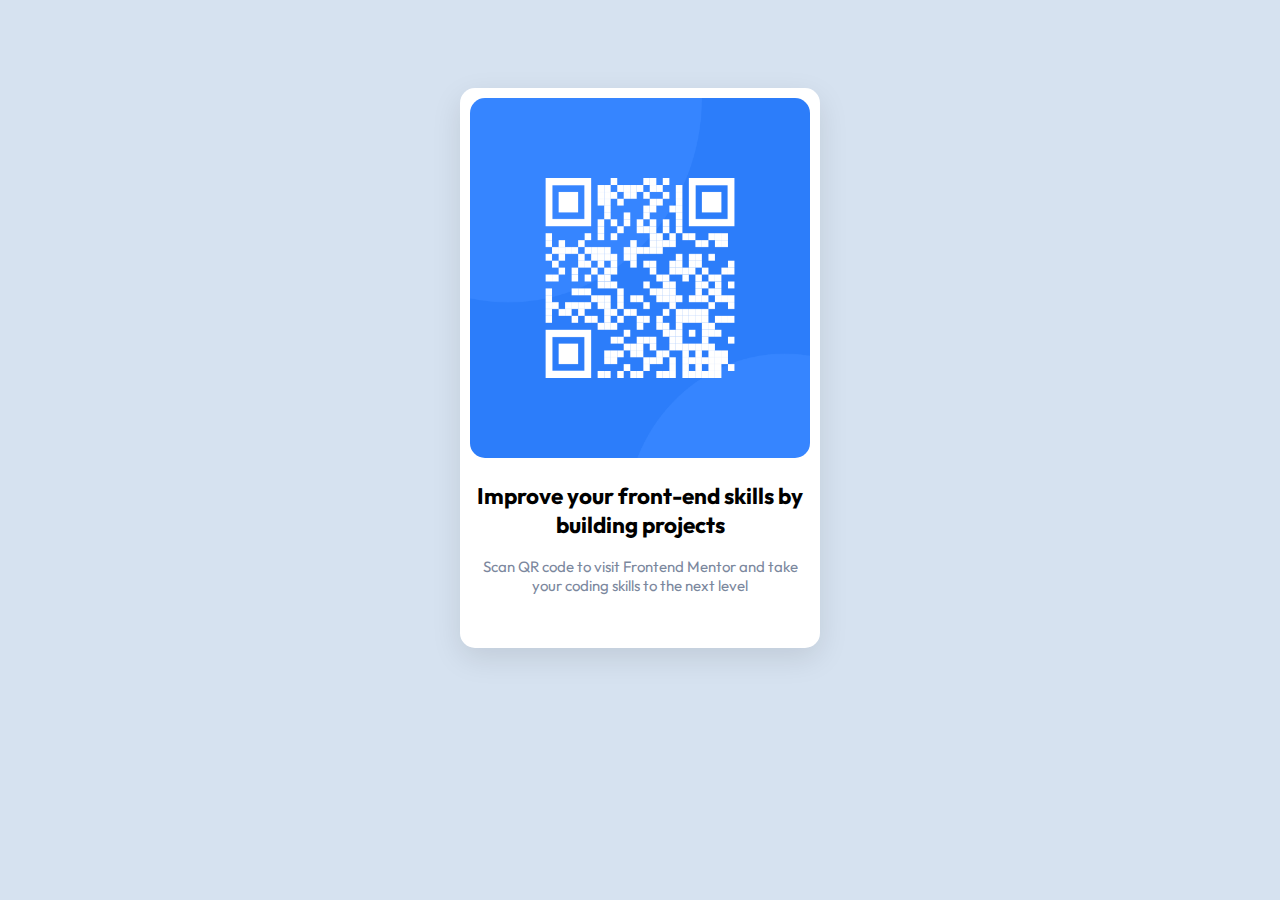
<file: QR CODE Challenge/index.html>
<!DOCTYPE html>
<html lang="en">
<head>
    <meta charset="UTF-8">
    <meta name="viewport" content="width=device-width, initial-scale=1.0">
    <title>QR CODE</title>
    <link rel="stylesheet" href="styles.css">
    <link rel="stylesheet" href="responsive.css"
    <link rel="preconnect" href="https://fonts.googleapis.com">
    <link rel="preconnect" href="https://fonts.gstatic.com" crossorigin>
    <link href="https://fonts.googleapis.com/css2?family=Outfit:wght@400;700&display=swap" rel="stylesheet">
</head> 
<body>
    <div class="Box">
        <div class="Code">
        <img src="images/image-qr-code.png">
        <div class="field-box">
        <h2>Improve your front-end skills by building projects</h2>
        <p> Scan QR code  to visit Frontend Mentor and take your coding skills to the next level</p>
        </div>
        </div>
    </div>
</body>
</html>
</file>
<file: QR CODE Challenge/styles.css>
body {
    width: auto;
    height: 720px;
    background-color: hsl(212, 45%, 89%) ;
    display: flex;
    justify-content: center;
    align-items: center;
}


img {
    width: 340px ;
    height: 360px;
    border-radius: 15px;
}


.Box {
    height: 560px;
    width: 360px;
    border-radius: 15px;
    background-color: hsl(0, 0%, 100%);
    box-shadow: 0px 10px 30px 0px rgba(0, 0, 0, 0.1);
}

.Code {
    margin: 10px 10px 10px 10px;
    text-align: center;
}

h2 {
    font-family: 'Outfit', sans-serif;
}

p {
    font-size: 15px;
    font-family: 'Outfit', sans-serif;
    color: hsl(220, 15%, 55%)
}
</file>
